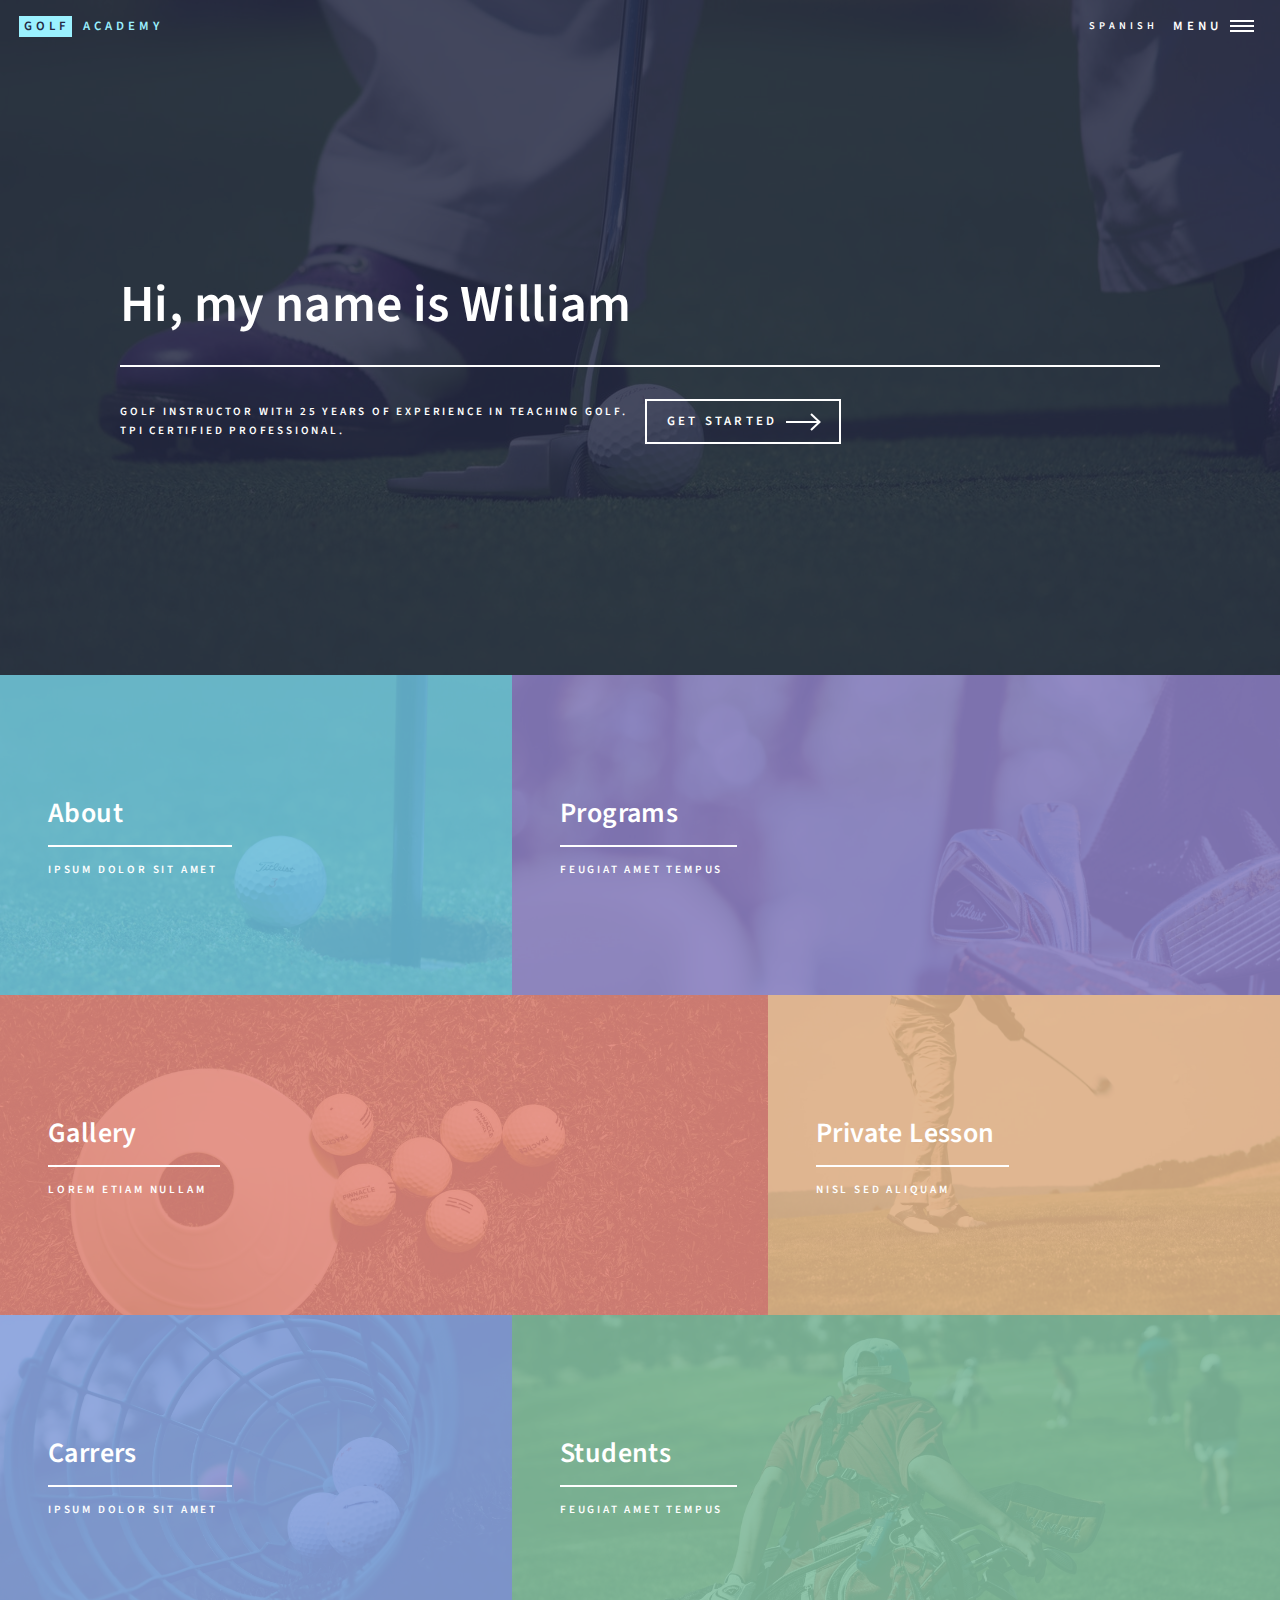
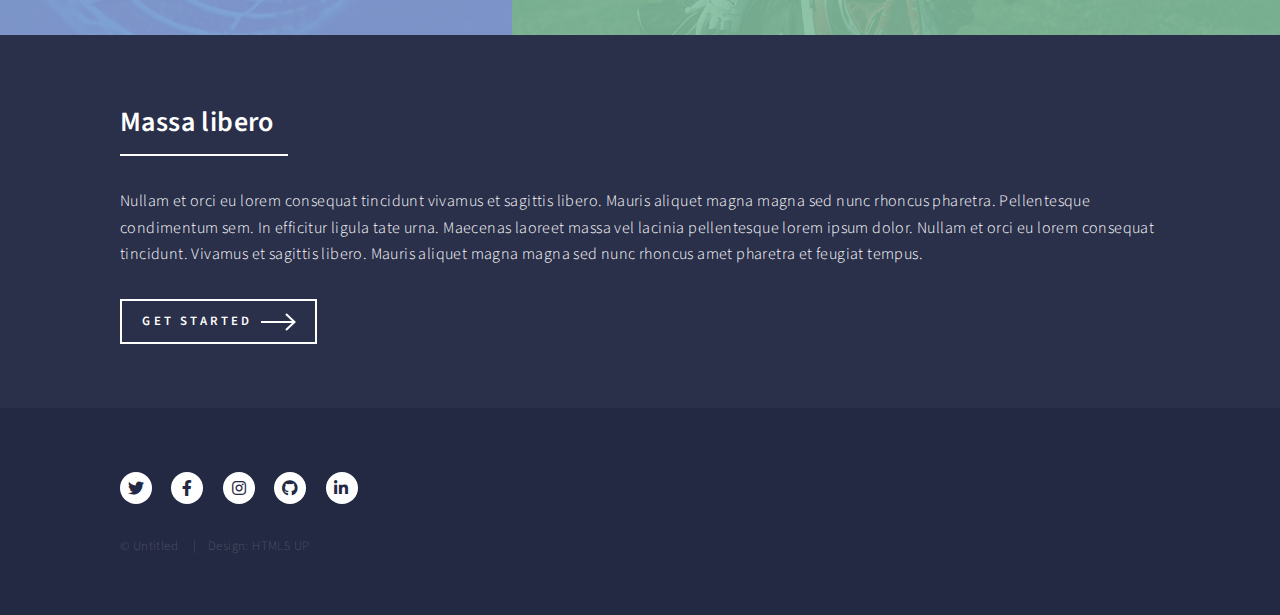
<file: index.html>
<!DOCTYPE HTML>
<!--
	Forty by HTML5 UP
	html5up.net | @ajlkn
	Free for personal and commercial use under the CCA 3.0 license (html5up.net/license)
-->
<html>

<head>
	<title>Golf Academy</title>
	<meta charset="utf-8" />
	<meta name="viewport" content="width=device-width, initial-scale=1, user-scalable=no" />
    <meta name="keywords"
        content="Golf, Academy, Golf Academy, William, Sebastian Perez, sebastian, perez, ggc, georgia gwinnett college, student, front-end, back-end, web, mobile, website, computer, software, developer, engineer" />
    <meta name="author" content="Sebastian Perez" />
    <meta name="description" content="Golf Academy website" />
    <meta property="og:image:type" content="image/png" />
    <meta property="og:title" content="Golf Academy Website" />
    <meta property="og:type" content="website" />
	<link rel="stylesheet" href="assets/css/main.css" />
	<noscript>
		<link rel="stylesheet" href="assets/css/noscript.css" /></noscript>
</head>

<body class="is-preload">

	<!-- Wrapper -->
	<div id="wrapper">

		<!-- Header -->
		<header id="header" class="alt">

			<a href="index.html" class="logo"><strong>Golf</strong> <span data-language="lacademy">Academy</span></a>

			<div class="lan">
				<a href="javascript:void(0)" data-callLang="es" data-language="language">Spanish</a>
			</div>

			<nav>
				<a href="#menu">Menu</a>
			</nav>

		</header>


		<!-- Menu -->
		<nav id="menu">
			<ul class="links">
				<li><a href="index.html">Home</a></li>
				<li><a href="landing.html">Landing</a></li>
				<li><a href="generic.html">Generic</a></li>
				<li><a href="elements.html">Elements</a></li>
			</ul>
			<ul class="actions stacked">
				<li><a href="#" class="button primary fit">Get Started</a></li>
				<li><a href="#" class="button fit">Log In</a></li>
			</ul>
		</nav>

		<!-- Banner -->
		<section id="banner" class="major">
			<div class="inner">
				<header class="major">
					<h1 data-language="lhi">Hi, my name is William</h1>
				</header>
				<div class="content">
					<p data-language="ldesc">Golf instructor with 25 years of experience in teaching golf. 
					</br>TPI Certified Professional.</p>
					<ul class="actions">
						<li><a href="#one" class="button next scrolly" data-language="lstart">Get Started</a></li>
					</ul>
				</div>
			</div>
		</section>

		<!-- Main -->
		<div id="main">

			<!-- One -->
			<section id="one" class="tiles">
				<article>
					<span class="image">
						<img src="images/golf13.jpg" alt="" />
					</span>
					<header class="major">
						<h3><a href="landing.html" class="link">About</a></h3>
						<p>Ipsum dolor sit amet</p>
					</header>
				</article>
				<article>
					<span class="image">
						<img src="images/golf18.jpg" alt="" />
					</span>
					<header class="major">
						<h3><a href="landing.html" class="link">Programs</a></h3>
						<p>feugiat amet tempus</p>
					</header>
				</article>
				<article>
					<span class="image">
						<img src="images/golf8.jpg" alt="" />
					</span>
					<header class="major">
						<h3><a href="gallery.html" class="link">Gallery</a></h3>
						<p>Lorem etiam nullam</p>
					</header>
				</article>
				<article>
					<span class="image">
						<img src="images/golf2.jpg" alt="" />
					</span>
					<header class="major">
						<h3><a href="landing.html" class="link">Private Lesson</a></h3>
						<p>Nisl sed aliquam</p>
					</header>
				</article>
				<article>
					<span class="image">
						<img src="images/golf17.jpg" alt="" />
					</span>
					<header class="major">
						<h3><a href="landing.html" class="link">Carrers</a></h3>
						<p>Ipsum dolor sit amet</p>
					</header>
				</article>
				<article>
					<span class="image">
						<img src="images/golf4.jpg" alt="" />
					</span>
					<header class="major">
						<h3><a href="landing.html" class="link">Students</a></h3>
						<p>Feugiat amet tempus</p>
					</header>
				</article>
			</section>

			<!-- Two -->
			<section id="two">
				<div class="inner">
					<header class="major">
						<h2>Massa libero</h2>
					</header>
					<p>Nullam et orci eu lorem consequat tincidunt vivamus et sagittis libero. Mauris aliquet magna
						magna sed nunc rhoncus pharetra. Pellentesque condimentum sem. In efficitur ligula tate urna.
						Maecenas laoreet massa vel lacinia pellentesque lorem ipsum dolor. Nullam et orci eu lorem
						consequat tincidunt. Vivamus et sagittis libero. Mauris aliquet magna magna sed nunc rhoncus
						amet pharetra et feugiat tempus.</p>
					<ul class="actions">
						<li><a href="landing.html" class="button next">Get Started</a></li>
					</ul>
				</div>
			</section>

		</div>

		<!-- Contact -->
		<!-- <section id="contact">
			<div class="inner">
				<section>
					<form method="post" action="#">
						<div class="fields">
							<div class="field half">
								<label for="name">Name</label>
								<input type="text" name="name" id="name" />
							</div>
							<div class="field half">
								<label for="email">Email</label>
								<input type="text" name="email" id="email" />
							</div>
							<div class="field">
								<label for="message">Message</label>
								<textarea name="message" id="message" rows="6"></textarea>
							</div>
						</div>
						<ul class="actions">
							<li><input type="submit" value="Send Message" class="primary" /></li>
							<li><input type="reset" value="Clear" /></li>
						</ul>
					</form>
				</section>
				<section class="split">
					<section>
						<div class="contact-method">
							<span class="icon solid alt fa-envelope"></span>
							<h3>Email</h3>
							<a href="#">information@untitled.tld</a>
						</div>
					</section>
					<section>
						<div class="contact-method">
							<span class="icon solid alt fa-phone"></span>
							<h3>Phone</h3>
							<span>(000) 000-0000 x12387</span>
						</div>
					</section>
					<section>
						<div class="contact-method">
							<span class="icon solid alt fa-home"></span>
							<h3>Address</h3>
							<span>1234 Somewhere Road #5432<br />
								Nashville, TN 00000<br />
								United States of America</span>
						</div>
					</section>
				</section>
			</div>
		</section> -->

		<!-- Footer -->
		<footer id="footer">
			<div class="inner">
				<ul class="icons">
					<li><a href="#" class="icon brands alt fa-twitter"><span class="label">Twitter</span></a></li>
					<li><a href="#" class="icon brands alt fa-facebook-f"><span class="label">Facebook</span></a></li>
					<li><a href="#" class="icon brands alt fa-instagram"><span class="label">Instagram</span></a></li>
					<li><a href="#" class="icon brands alt fa-github"><span class="label">GitHub</span></a></li>
					<li><a href="#" class="icon brands alt fa-linkedin-in"><span class="label">LinkedIn</span></a></li>
				</ul>
				<ul class="copyright">
					<li>&copy; Untitled</li>
					<li>Design: <a href="https://html5up.net">HTML5 UP</a></li>
				</ul>
			</div>
		</footer>

	</div>

	<!-- Scripts -->
	<script src="assets/js/jquery.min.js"></script>
	<script src="assets/js/jquery.scrolly.min.js"></script>
	<script src="assets/js/jquery.scrollex.min.js"></script>
	<script src="assets/js/browser.min.js"></script>
	<script src="assets/js/breakpoints.min.js"></script>
	<script src="assets/js/util.js"></script>
	<script src="assets/js/main.js"></script>
	<script src="assets/js/index.js"></script>

</body>

</html>
</file>
<file: assets/css/noscript.css>
/*
	Forty by HTML5 UP
	html5up.net | @ajlkn
	Free for personal and commercial use under the CCA 3.0 license (html5up.net/license)
*/

/* Banner */

	body.is-preload #banner:after {
		opacity: 0.85;
	}

	body.is-preload #banner > .inner {
		-moz-filter: none;
		-webkit-filter: none;
		-ms-filter: none;
		filter: none;
		-moz-transform: none;
		-webkit-transform: none;
		-ms-transform: none;
		transform: none;
		opacity: 1;
	}
</file>
<file: assets/css/main.css>
@import url(fontawesome-all.min.css);
@import url("https://fonts.googleapis.com/css?family=Source+Sans+Pro:300,300italic,600,600italic");

/*
	Forty by HTML5 UP
	html5up.net | @ajlkn
	Free for personal and commercial use under the CCA 3.0 license (html5up.net/license)
*/

html,
body,
div,
span,
applet,
object,
iframe,
h1,
h2,
h3,
h4,
h5,
h6,
p,
blockquote,
pre,
a,
abbr,
acronym,
address,
big,
cite,
code,
del,
dfn,
em,
img,
ins,
kbd,
q,
s,
samp,
small,
strike,
strong,
sub,
sup,
tt,
var,
b,
u,
i,
center,
dl,
dt,
dd,
ol,
ul,
li,
fieldset,
form,
label,
legend,
table,
caption,
tbody,
tfoot,
thead,
tr,
th,
td,
article,
aside,
canvas,
details,
embed,
figure,
figcaption,
footer,
header,
hgroup,
menu,
nav,
output,
ruby,
section,
summary,
time,
mark,
audio,
video {
  margin: 0;
  padding: 0;
  border: 0;
  font-size: 100%;
  font: inherit;
  vertical-align: baseline;
}

article,
aside,
details,
figcaption,
figure,
footer,
header,
hgroup,
menu,
nav,
section {
  display: block;
}

body {
  line-height: 1;
}

ol,
ul {
  list-style: none;
}

blockquote,
q {
  quotes: none;
}

blockquote:before,
blockquote:after,
q:before,
q:after {
  content: "";
  content: none;
}

table {
  border-collapse: collapse;
  border-spacing: 0;
}

body {
  -webkit-text-size-adjust: none;
}

mark {
  background-color: transparent;
  color: inherit;
}

input::-moz-focus-inner {
  border: 0;
  padding: 0;
}

input,
select,
textarea {
  -moz-appearance: none;
  -webkit-appearance: none;
  -ms-appearance: none;
  appearance: none;
}

/* Basic */

@-ms-viewport {
  width: device-width;
}

body {
  -ms-overflow-style: scrollbar;
}

@media screen and (max-width: 480px) {
  html,
  body {
    min-width: 320px;
  }
}

html {
  box-sizing: border-box;
}

*,
*:before,
*:after {
  box-sizing: inherit;
}

body {
  background: #242943;
}

body.is-preload *,
body.is-preload *:before,
body.is-preload *:after {
  -moz-animation: none !important;
  -webkit-animation: none !important;
  -ms-animation: none !important;
  animation: none !important;
  -moz-transition: none !important;
  -webkit-transition: none !important;
  -ms-transition: none !important;
  transition: none !important;
}

/* Type */

body,
input,
select,
textarea {
  color: #ffffff;
  font-family: "Source Sans Pro", Helvetica, sans-serif;
  font-size: 17pt;
  font-weight: 300;
  letter-spacing: 0.025em;
  line-height: 1.65;
}

@media screen and (max-width: 1680px) {
  body,
  input,
  select,
  textarea {
    font-size: 14pt;
  }
}

@media screen and (max-width: 1280px) {
  body,
  input,
  select,
  textarea {
    font-size: 12pt;
  }
}

@media screen and (max-width: 360px) {
  body,
  input,
  select,
  textarea {
    font-size: 11pt;
  }
}

a {
  -moz-transition: color 0.2s ease-in-out, border-bottom-color 0.2s ease-in-out;
  -webkit-transition: color 0.2s ease-in-out,
    border-bottom-color 0.2s ease-in-out;
  -ms-transition: color 0.2s ease-in-out, border-bottom-color 0.2s ease-in-out;
  transition: color 0.2s ease-in-out, border-bottom-color 0.2s ease-in-out;
  /* border-bottom: dotted 1px; */
  color: inherit;
  text-decoration: none;
}

a:hover {
  border-bottom-color: transparent;
  color: #9bf1ff !important;
}

a:active {
  color: #53e3fb !important;
}

strong,
b {
  color: #ffffff;
  font-weight: 600;
}

em,
i {
  font-style: italic;
}

p {
  margin: 0 0 2em 0;
}

h1,
h2,
h3,
h4,
h5,
h6 {
  color: #ffffff;
  font-weight: 600;
  line-height: 1.65;
  margin: 0 0 1em 0;
}

h1 a,
h2 a,
h3 a,
h4 a,
h5 a,
h6 a {
  color: inherit;
  border-bottom: 0;
}

h1 {
  font-size: 2.5em;
}

h2 {
  font-size: 1.75em;
}

h3 {
  font-size: 1.35em;
}

h4 {
  font-size: 1.1em;
}

h5 {
  font-size: 0.9em;
}

h6 {
  font-size: 0.7em;
}

@media screen and (max-width: 736px) {
  h1 {
    font-size: 2em;
  }

  h2 {
    font-size: 1.5em;
  }

  h3 {
    font-size: 1.25em;
  }
}

sub {
  font-size: 0.8em;
  position: relative;
  top: 0.5em;
}

sup {
  font-size: 0.8em;
  position: relative;
  top: -0.5em;
}

blockquote {
  border-left: solid 4px rgba(212, 212, 255, 0.1);
  font-style: italic;
  margin: 0 0 2em 0;
  padding: 0.5em 0 0.5em 2em;
}

code {
  background: rgba(212, 212, 255, 0.035);
  font-family: "Courier New", monospace;
  font-size: 0.9em;
  margin: 0 0.25em;
  padding: 0.25em 0.65em;
}

pre {
  -webkit-overflow-scrolling: touch;
  font-family: "Courier New", monospace;
  font-size: 0.9em;
  margin: 0 0 2em 0;
}

pre code {
  display: block;
  line-height: 1.75;
  padding: 1em 1.5em;
  overflow-x: auto;
}

hr {
  border: 0;
  border-bottom: solid 1px rgba(212, 212, 255, 0.1);
  margin: 2em 0;
}

hr.major {
  margin: 3em 0;
}

.align-left {
  text-align: left;
}

.align-center {
  text-align: center;
}

.align-right {
  text-align: right;
}

/* Row */

.row {
  display: flex;
  flex-wrap: wrap;
  box-sizing: border-box;
  align-items: stretch;
}

.row > * {
  box-sizing: border-box;
}

.row.gtr-uniform > * > :last-child {
  margin-bottom: 0;
}

.row.aln-left {
  justify-content: flex-start;
}

.row.aln-center {
  justify-content: center;
}

.row.aln-right {
  justify-content: flex-end;
}

.row.aln-top {
  align-items: flex-start;
}

.row.aln-middle {
  align-items: center;
}

.row.aln-bottom {
  align-items: flex-end;
}

.row > .imp {
  order: -1;
}

.row > .col-1 {
  width: 8.33333%;
}

.row > .off-1 {
  margin-left: 8.33333%;
}

.row > .col-2 {
  width: 16.66667%;
}

.row > .off-2 {
  margin-left: 16.66667%;
}

.row > .col-3 {
  width: 25%;
}

.row > .off-3 {
  margin-left: 25%;
}

.row > .col-4 {
  width: 33.33333%;
}

.row > .off-4 {
  margin-left: 33.33333%;
}

.row > .col-5 {
  width: 41.66667%;
}

.row > .off-5 {
  margin-left: 41.66667%;
}

.row > .col-6 {
  width: 50%;
}

.row > .off-6 {
  margin-left: 50%;
}

.row > .col-7 {
  width: 58.33333%;
}

.row > .off-7 {
  margin-left: 58.33333%;
}

.row > .col-8 {
  width: 66.66667%;
}

.row > .off-8 {
  margin-left: 66.66667%;
}

.row > .col-9 {
  width: 75%;
}

.row > .off-9 {
  margin-left: 75%;
}

.row > .col-10 {
  width: 83.33333%;
}

.row > .off-10 {
  margin-left: 83.33333%;
}

.row > .col-11 {
  width: 91.66667%;
}

.row > .off-11 {
  margin-left: 91.66667%;
}

.row > .col-12 {
  width: 100%;
}

.row > .off-12 {
  margin-left: 100%;
}

.row.gtr-0 {
  margin-top: 0;
  margin-left: 0em;
}

.row.gtr-0 > * {
  padding: 0 0 0 0em;
}

.row.gtr-0.gtr-uniform {
  margin-top: 0em;
}

.row.gtr-0.gtr-uniform > * {
  padding-top: 0em;
}

.row.gtr-25 {
  margin-top: 0;
  margin-left: -0.5em;
}

.row.gtr-25 > * {
  padding: 0 0 0 0.5em;
}

.row.gtr-25.gtr-uniform {
  margin-top: -0.5em;
}

.row.gtr-25.gtr-uniform > * {
  padding-top: 0.5em;
}

.row.gtr-50 {
  margin-top: 0;
  margin-left: -1em;
}

.row.gtr-50 > * {
  padding: 0 0 0 1em;
}

.row.gtr-50.gtr-uniform {
  margin-top: -1em;
}

.row.gtr-50.gtr-uniform > * {
  padding-top: 1em;
}

.row {
  margin-top: 0;
  margin-left: -2em;
}

.row > * {
  padding: 0 0 0 2em;
}

.row.gtr-uniform {
  margin-top: -2em;
}

.row.gtr-uniform > * {
  padding-top: 2em;
}

.row.gtr-150 {
  margin-top: 0;
  margin-left: -3em;
}

.row.gtr-150 > * {
  padding: 0 0 0 3em;
}

.row.gtr-150.gtr-uniform {
  margin-top: -3em;
}

.row.gtr-150.gtr-uniform > * {
  padding-top: 3em;
}

.row.gtr-200 {
  margin-top: 0;
  margin-left: -4em;
}

.row.gtr-200 > * {
  padding: 0 0 0 4em;
}

.row.gtr-200.gtr-uniform {
  margin-top: -4em;
}

.row.gtr-200.gtr-uniform > * {
  padding-top: 4em;
}

@media screen and (max-width: 1680px) {
  .row {
    display: flex;
    flex-wrap: wrap;
    box-sizing: border-box;
    align-items: stretch;
  }

  .row > * {
    box-sizing: border-box;
  }

  .row.gtr-uniform > * > :last-child {
    margin-bottom: 0;
  }

  .row.aln-left {
    justify-content: flex-start;
  }

  .row.aln-center {
    justify-content: center;
  }

  .row.aln-right {
    justify-content: flex-end;
  }

  .row.aln-top {
    align-items: flex-start;
  }

  .row.aln-middle {
    align-items: center;
  }

  .row.aln-bottom {
    align-items: flex-end;
  }

  .row > .imp-xlarge {
    order: -1;
  }

  .row > .col-1-xlarge {
    width: 8.33333%;
  }

  .row > .off-1-xlarge {
    margin-left: 8.33333%;
  }

  .row > .col-2-xlarge {
    width: 16.66667%;
  }

  .row > .off-2-xlarge {
    margin-left: 16.66667%;
  }

  .row > .col-3-xlarge {
    width: 25%;
  }

  .row > .off-3-xlarge {
    margin-left: 25%;
  }

  .row > .col-4-xlarge {
    width: 33.33333%;
  }

  .row > .off-4-xlarge {
    margin-left: 33.33333%;
  }

  .row > .col-5-xlarge {
    width: 41.66667%;
  }

  .row > .off-5-xlarge {
    margin-left: 41.66667%;
  }

  .row > .col-6-xlarge {
    width: 50%;
  }

  .row > .off-6-xlarge {
    margin-left: 50%;
  }

  .row > .col-7-xlarge {
    width: 58.33333%;
  }

  .row > .off-7-xlarge {
    margin-left: 58.33333%;
  }

  .row > .col-8-xlarge {
    width: 66.66667%;
  }

  .row > .off-8-xlarge {
    margin-left: 66.66667%;
  }

  .row > .col-9-xlarge {
    width: 75%;
  }

  .row > .off-9-xlarge {
    margin-left: 75%;
  }

  .row > .col-10-xlarge {
    width: 83.33333%;
  }

  .row > .off-10-xlarge {
    margin-left: 83.33333%;
  }

  .row > .col-11-xlarge {
    width: 91.66667%;
  }

  .row > .off-11-xlarge {
    margin-left: 91.66667%;
  }

  .row > .col-12-xlarge {
    width: 100%;
  }

  .row > .off-12-xlarge {
    margin-left: 100%;
  }

  .row.gtr-0 {
    margin-top: 0;
    margin-left: 0em;
  }

  .row.gtr-0 > * {
    padding: 0 0 0 0em;
  }

  .row.gtr-0.gtr-uniform {
    margin-top: 0em;
  }

  .row.gtr-0.gtr-uniform > * {
    padding-top: 0em;
  }

  .row.gtr-25 {
    margin-top: 0;
    margin-left: -0.5em;
  }

  .row.gtr-25 > * {
    padding: 0 0 0 0.5em;
  }

  .row.gtr-25.gtr-uniform {
    margin-top: -0.5em;
  }

  .row.gtr-25.gtr-uniform > * {
    padding-top: 0.5em;
  }

  .row.gtr-50 {
    margin-top: 0;
    margin-left: -1em;
  }

  .row.gtr-50 > * {
    padding: 0 0 0 1em;
  }

  .row.gtr-50.gtr-uniform {
    margin-top: -1em;
  }

  .row.gtr-50.gtr-uniform > * {
    padding-top: 1em;
  }

  .row {
    margin-top: 0;
    margin-left: -2em;
  }

  .row > * {
    padding: 0 0 0 2em;
  }

  .row.gtr-uniform {
    margin-top: -2em;
  }

  .row.gtr-uniform > * {
    padding-top: 2em;
  }

  .row.gtr-150 {
    margin-top: 0;
    margin-left: -3em;
  }

  .row.gtr-150 > * {
    padding: 0 0 0 3em;
  }

  .row.gtr-150.gtr-uniform {
    margin-top: -3em;
  }

  .row.gtr-150.gtr-uniform > * {
    padding-top: 3em;
  }

  .row.gtr-200 {
    margin-top: 0;
    margin-left: -4em;
  }

  .row.gtr-200 > * {
    padding: 0 0 0 4em;
  }

  .row.gtr-200.gtr-uniform {
    margin-top: -4em;
  }

  .row.gtr-200.gtr-uniform > * {
    padding-top: 4em;
  }
}

@media screen and (max-width: 1280px) {
  .row {
    display: flex;
    flex-wrap: wrap;
    box-sizing: border-box;
    align-items: stretch;
  }

  .row > * {
    box-sizing: border-box;
  }

  .row.gtr-uniform > * > :last-child {
    margin-bottom: 0;
  }

  .row.aln-left {
    justify-content: flex-start;
  }

  .row.aln-center {
    justify-content: center;
  }

  .row.aln-right {
    justify-content: flex-end;
  }

  .row.aln-top {
    align-items: flex-start;
  }

  .row.aln-middle {
    align-items: center;
  }

  .row.aln-bottom {
    align-items: flex-end;
  }

  .row > .imp-large {
    order: -1;
  }

  .row > .col-1-large {
    width: 8.33333%;
  }

  .row > .off-1-large {
    margin-left: 8.33333%;
  }

  .row > .col-2-large {
    width: 16.66667%;
  }

  .row > .off-2-large {
    margin-left: 16.66667%;
  }

  .row > .col-3-large {
    width: 25%;
  }

  .row > .off-3-large {
    margin-left: 25%;
  }

  .row > .col-4-large {
    width: 33.33333%;
  }

  .row > .off-4-large {
    margin-left: 33.33333%;
  }

  .row > .col-5-large {
    width: 41.66667%;
  }

  .row > .off-5-large {
    margin-left: 41.66667%;
  }

  .row > .col-6-large {
    width: 50%;
  }

  .row > .off-6-large {
    margin-left: 50%;
  }

  .row > .col-7-large {
    width: 58.33333%;
  }

  .row > .off-7-large {
    margin-left: 58.33333%;
  }

  .row > .col-8-large {
    width: 66.66667%;
  }

  .row > .off-8-large {
    margin-left: 66.66667%;
  }

  .row > .col-9-large {
    width: 75%;
  }

  .row > .off-9-large {
    margin-left: 75%;
  }

  .row > .col-10-large {
    width: 83.33333%;
  }

  .row > .off-10-large {
    margin-left: 83.33333%;
  }

  .row > .col-11-large {
    width: 91.66667%;
  }

  .row > .off-11-large {
    margin-left: 91.66667%;
  }

  .row > .col-12-large {
    width: 100%;
  }

  .row > .off-12-large {
    margin-left: 100%;
  }

  .row.gtr-0 {
    margin-top: 0;
    margin-left: 0em;
  }

  .row.gtr-0 > * {
    padding: 0 0 0 0em;
  }

  .row.gtr-0.gtr-uniform {
    margin-top: 0em;
  }

  .row.gtr-0.gtr-uniform > * {
    padding-top: 0em;
  }

  .row.gtr-25 {
    margin-top: 0;
    margin-left: -0.375em;
  }

  .row.gtr-25 > * {
    padding: 0 0 0 0.375em;
  }

  .row.gtr-25.gtr-uniform {
    margin-top: -0.375em;
  }

  .row.gtr-25.gtr-uniform > * {
    padding-top: 0.375em;
  }

  .row.gtr-50 {
    margin-top: 0;
    margin-left: -0.75em;
  }

  .row.gtr-50 > * {
    padding: 0 0 0 0.75em;
  }

  .row.gtr-50.gtr-uniform {
    margin-top: -0.75em;
  }

  .row.gtr-50.gtr-uniform > * {
    padding-top: 0.75em;
  }

  .row {
    margin-top: 0;
    margin-left: -1.5em;
  }

  .row > * {
    padding: 0 0 0 1.5em;
  }

  .row.gtr-uniform {
    margin-top: -1.5em;
  }

  .row.gtr-uniform > * {
    padding-top: 1.5em;
  }

  .row.gtr-150 {
    margin-top: 0;
    margin-left: -2.25em;
  }

  .row.gtr-150 > * {
    padding: 0 0 0 2.25em;
  }

  .row.gtr-150.gtr-uniform {
    margin-top: -2.25em;
  }

  .row.gtr-150.gtr-uniform > * {
    padding-top: 2.25em;
  }

  .row.gtr-200 {
    margin-top: 0;
    margin-left: -3em;
  }

  .row.gtr-200 > * {
    padding: 0 0 0 3em;
  }

  .row.gtr-200.gtr-uniform {
    margin-top: -3em;
  }

  .row.gtr-200.gtr-uniform > * {
    padding-top: 3em;
  }
}

@media screen and (max-width: 980px) {
  .row {
    display: flex;
    flex-wrap: wrap;
    box-sizing: border-box;
    align-items: stretch;
  }

  .row > * {
    box-sizing: border-box;
  }

  .row.gtr-uniform > * > :last-child {
    margin-bottom: 0;
  }

  .row.aln-left {
    justify-content: flex-start;
  }

  .row.aln-center {
    justify-content: center;
  }

  .row.aln-right {
    justify-content: flex-end;
  }

  .row.aln-top {
    align-items: flex-start;
  }

  .row.aln-middle {
    align-items: center;
  }

  .row.aln-bottom {
    align-items: flex-end;
  }

  .row > .imp-medium {
    order: -1;
  }

  .row > .col-1-medium {
    width: 8.33333%;
  }

  .row > .off-1-medium {
    margin-left: 8.33333%;
  }

  .row > .col-2-medium {
    width: 16.66667%;
  }

  .row > .off-2-medium {
    margin-left: 16.66667%;
  }

  .row > .col-3-medium {
    width: 25%;
  }

  .row > .off-3-medium {
    margin-left: 25%;
  }

  .row > .col-4-medium {
    width: 33.33333%;
  }

  .row > .off-4-medium {
    margin-left: 33.33333%;
  }

  .row > .col-5-medium {
    width: 41.66667%;
  }

  .row > .off-5-medium {
    margin-left: 41.66667%;
  }

  .row > .col-6-medium {
    width: 50%;
  }

  .row > .off-6-medium {
    margin-left: 50%;
  }

  .row > .col-7-medium {
    width: 58.33333%;
  }

  .row > .off-7-medium {
    margin-left: 58.33333%;
  }

  .row > .col-8-medium {
    width: 66.66667%;
  }

  .row > .off-8-medium {
    margin-left: 66.66667%;
  }

  .row > .col-9-medium {
    width: 75%;
  }

  .row > .off-9-medium {
    margin-left: 75%;
  }

  .row > .col-10-medium {
    width: 83.33333%;
  }

  .row > .off-10-medium {
    margin-left: 83.33333%;
  }

  .row > .col-11-medium {
    width: 91.66667%;
  }

  .row > .off-11-medium {
    margin-left: 91.66667%;
  }

  .row > .col-12-medium {
    width: 100%;
  }

  .row > .off-12-medium {
    margin-left: 100%;
  }

  .row.gtr-0 {
    margin-top: 0;
    margin-left: 0em;
  }

  .row.gtr-0 > * {
    padding: 0 0 0 0em;
  }

  .row.gtr-0.gtr-uniform {
    margin-top: 0em;
  }

  .row.gtr-0.gtr-uniform > * {
    padding-top: 0em;
  }

  .row.gtr-25 {
    margin-top: 0;
    margin-left: -0.375em;
  }

  .row.gtr-25 > * {
    padding: 0 0 0 0.375em;
  }

  .row.gtr-25.gtr-uniform {
    margin-top: -0.375em;
  }

  .row.gtr-25.gtr-uniform > * {
    padding-top: 0.375em;
  }

  .row.gtr-50 {
    margin-top: 0;
    margin-left: -0.75em;
  }

  .row.gtr-50 > * {
    padding: 0 0 0 0.75em;
  }

  .row.gtr-50.gtr-uniform {
    margin-top: -0.75em;
  }

  .row.gtr-50.gtr-uniform > * {
    padding-top: 0.75em;
  }

  .row {
    margin-top: 0;
    margin-left: -1.5em;
  }

  .row > * {
    padding: 0 0 0 1.5em;
  }

  .row.gtr-uniform {
    margin-top: -1.5em;
  }

  .row.gtr-uniform > * {
    padding-top: 1.5em;
  }

  .row.gtr-150 {
    margin-top: 0;
    margin-left: -2.25em;
  }

  .row.gtr-150 > * {
    padding: 0 0 0 2.25em;
  }

  .row.gtr-150.gtr-uniform {
    margin-top: -2.25em;
  }

  .row.gtr-150.gtr-uniform > * {
    padding-top: 2.25em;
  }

  .row.gtr-200 {
    margin-top: 0;
    margin-left: -3em;
  }

  .row.gtr-200 > * {
    padding: 0 0 0 3em;
  }

  .row.gtr-200.gtr-uniform {
    margin-top: -3em;
  }

  .row.gtr-200.gtr-uniform > * {
    padding-top: 3em;
  }
}

@media screen and (max-width: 736px) {
  .row {
    display: flex;
    flex-wrap: wrap;
    box-sizing: border-box;
    align-items: stretch;
  }

  .row > * {
    box-sizing: border-box;
  }

  .row.gtr-uniform > * > :last-child {
    margin-bottom: 0;
  }

  .row.aln-left {
    justify-content: flex-start;
  }

  .row.aln-center {
    justify-content: center;
  }

  .row.aln-right {
    justify-content: flex-end;
  }

  .row.aln-top {
    align-items: flex-start;
  }

  .row.aln-middle {
    align-items: center;
  }

  .row.aln-bottom {
    align-items: flex-end;
  }

  .row > .imp-small {
    order: -1;
  }

  .row > .col-1-small {
    width: 8.33333%;
  }

  .row > .off-1-small {
    margin-left: 8.33333%;
  }

  .row > .col-2-small {
    width: 16.66667%;
  }

  .row > .off-2-small {
    margin-left: 16.66667%;
  }

  .row > .col-3-small {
    width: 25%;
  }

  .row > .off-3-small {
    margin-left: 25%;
  }

  .row > .col-4-small {
    width: 33.33333%;
  }

  .row > .off-4-small {
    margin-left: 33.33333%;
  }

  .row > .col-5-small {
    width: 41.66667%;
  }

  .row > .off-5-small {
    margin-left: 41.66667%;
  }

  .row > .col-6-small {
    width: 50%;
  }

  .row > .off-6-small {
    margin-left: 50%;
  }

  .row > .col-7-small {
    width: 58.33333%;
  }

  .row > .off-7-small {
    margin-left: 58.33333%;
  }

  .row > .col-8-small {
    width: 66.66667%;
  }

  .row > .off-8-small {
    margin-left: 66.66667%;
  }

  .row > .col-9-small {
    width: 75%;
  }

  .row > .off-9-small {
    margin-left: 75%;
  }

  .row > .col-10-small {
    width: 83.33333%;
  }

  .row > .off-10-small {
    margin-left: 83.33333%;
  }

  .row > .col-11-small {
    width: 91.66667%;
  }

  .row > .off-11-small {
    margin-left: 91.66667%;
  }

  .row > .col-12-small {
    width: 100%;
  }

  .row > .off-12-small {
    margin-left: 100%;
  }

  .row.gtr-0 {
    margin-top: 0;
    margin-left: 0em;
  }

  .row.gtr-0 > * {
    padding: 0 0 0 0em;
  }

  .row.gtr-0.gtr-uniform {
    margin-top: 0em;
  }

  .row.gtr-0.gtr-uniform > * {
    padding-top: 0em;
  }

  .row.gtr-25 {
    margin-top: 0;
    margin-left: -0.3125em;
  }

  .row.gtr-25 > * {
    padding: 0 0 0 0.3125em;
  }

  .row.gtr-25.gtr-uniform {
    margin-top: -0.3125em;
  }

  .row.gtr-25.gtr-uniform > * {
    padding-top: 0.3125em;
  }

  .row.gtr-50 {
    margin-top: 0;
    margin-left: -0.625em;
  }

  .row.gtr-50 > * {
    padding: 0 0 0 0.625em;
  }

  .row.gtr-50.gtr-uniform {
    margin-top: -0.625em;
  }

  .row.gtr-50.gtr-uniform > * {
    padding-top: 0.625em;
  }

  .row {
    margin-top: 0;
    margin-left: -1.25em;
  }

  .row > * {
    padding: 0 0 0 1.25em;
  }

  .row.gtr-uniform {
    margin-top: -1.25em;
  }

  .row.gtr-uniform > * {
    padding-top: 1.25em;
  }

  .row.gtr-150 {
    margin-top: 0;
    margin-left: -1.875em;
  }

  .row.gtr-150 > * {
    padding: 0 0 0 1.875em;
  }

  .row.gtr-150.gtr-uniform {
    margin-top: -1.875em;
  }

  .row.gtr-150.gtr-uniform > * {
    padding-top: 1.875em;
  }

  .row.gtr-200 {
    margin-top: 0;
    margin-left: -2.5em;
  }

  .row.gtr-200 > * {
    padding: 0 0 0 2.5em;
  }

  .row.gtr-200.gtr-uniform {
    margin-top: -2.5em;
  }

  .row.gtr-200.gtr-uniform > * {
    padding-top: 2.5em;
  }
}

@media screen and (max-width: 480px) {
  .row {
    display: flex;
    flex-wrap: wrap;
    box-sizing: border-box;
    align-items: stretch;
  }

  .row > * {
    box-sizing: border-box;
  }

  .row.gtr-uniform > * > :last-child {
    margin-bottom: 0;
  }

  .row.aln-left {
    justify-content: flex-start;
  }

  .row.aln-center {
    justify-content: center;
  }

  .row.aln-right {
    justify-content: flex-end;
  }

  .row.aln-top {
    align-items: flex-start;
  }

  .row.aln-middle {
    align-items: center;
  }

  .row.aln-bottom {
    align-items: flex-end;
  }

  .row > .imp-xsmall {
    order: -1;
  }

  .row > .col-1-xsmall {
    width: 8.33333%;
  }

  .row > .off-1-xsmall {
    margin-left: 8.33333%;
  }

  .row > .col-2-xsmall {
    width: 16.66667%;
  }

  .row > .off-2-xsmall {
    margin-left: 16.66667%;
  }

  .row > .col-3-xsmall {
    width: 25%;
  }

  .row > .off-3-xsmall {
    margin-left: 25%;
  }

  .row > .col-4-xsmall {
    width: 33.33333%;
  }

  .row > .off-4-xsmall {
    margin-left: 33.33333%;
  }

  .row > .col-5-xsmall {
    width: 41.66667%;
  }

  .row > .off-5-xsmall {
    margin-left: 41.66667%;
  }

  .row > .col-6-xsmall {
    width: 50%;
  }

  .row > .off-6-xsmall {
    margin-left: 50%;
  }

  .row > .col-7-xsmall {
    width: 58.33333%;
  }

  .row > .off-7-xsmall {
    margin-left: 58.33333%;
  }

  .row > .col-8-xsmall {
    width: 66.66667%;
  }

  .row > .off-8-xsmall {
    margin-left: 66.66667%;
  }

  .row > .col-9-xsmall {
    width: 75%;
  }

  .row > .off-9-xsmall {
    margin-left: 75%;
  }

  .row > .col-10-xsmall {
    width: 83.33333%;
  }

  .row > .off-10-xsmall {
    margin-left: 83.33333%;
  }

  .row > .col-11-xsmall {
    width: 91.66667%;
  }

  .row > .off-11-xsmall {
    margin-left: 91.66667%;
  }

  .row > .col-12-xsmall {
    width: 100%;
  }

  .row > .off-12-xsmall {
    margin-left: 100%;
  }

  .row.gtr-0 {
    margin-top: 0;
    margin-left: 0em;
  }

  .row.gtr-0 > * {
    padding: 0 0 0 0em;
  }

  .row.gtr-0.gtr-uniform {
    margin-top: 0em;
  }

  .row.gtr-0.gtr-uniform > * {
    padding-top: 0em;
  }

  .row.gtr-25 {
    margin-top: 0;
    margin-left: -0.3125em;
  }

  .row.gtr-25 > * {
    padding: 0 0 0 0.3125em;
  }

  .row.gtr-25.gtr-uniform {
    margin-top: -0.3125em;
  }

  .row.gtr-25.gtr-uniform > * {
    padding-top: 0.3125em;
  }

  .row.gtr-50 {
    margin-top: 0;
    margin-left: -0.625em;
  }

  .row.gtr-50 > * {
    padding: 0 0 0 0.625em;
  }

  .row.gtr-50.gtr-uniform {
    margin-top: -0.625em;
  }

  .row.gtr-50.gtr-uniform > * {
    padding-top: 0.625em;
  }

  .row {
    margin-top: 0;
    margin-left: -1.25em;
  }

  .row > * {
    padding: 0 0 0 1.25em;
  }

  .row.gtr-uniform {
    margin-top: -1.25em;
  }

  .row.gtr-uniform > * {
    padding-top: 1.25em;
  }

  .row.gtr-150 {
    margin-top: 0;
    margin-left: -1.875em;
  }

  .row.gtr-150 > * {
    padding: 0 0 0 1.875em;
  }

  .row.gtr-150.gtr-uniform {
    margin-top: -1.875em;
  }

  .row.gtr-150.gtr-uniform > * {
    padding-top: 1.875em;
  }

  .row.gtr-200 {
    margin-top: 0;
    margin-left: -2.5em;
  }

  .row.gtr-200 > * {
    padding: 0 0 0 2.5em;
  }

  .row.gtr-200.gtr-uniform {
    margin-top: -2.5em;
  }

  .row.gtr-200.gtr-uniform > * {
    padding-top: 2.5em;
  }
}

/* Section/Article */

section.special,
article.special {
  text-align: center;
}

header.major {
  width: -moz-max-content;
  width: -webkit-max-content;
  width: -ms-max-content;
  width: max-content;
  margin-bottom: 2em;
}

header.major > :first-child {
  margin-bottom: 0;
  width: calc(100% + 0.5em);
}

header.major > :first-child:after {
  content: "";
  background-color: #ffffff;
  display: block;
  height: 2px;
  margin: 0.325em 0 0.5em 0;
  width: 100%;
}

header.major > p {
  font-size: 0.7em;
  font-weight: 600;
  letter-spacing: 0.25em;
  margin-bottom: 0;
  text-transform: uppercase;
}

body.is-ie header.major > :first-child:after {
  max-width: 9em;
}

body.is-ie header.major > h1:after {
  max-width: 100% !important;
}

@media screen and (max-width: 736px) {
  header.major > p br {
    display: none;
  }
}

/* Form */

form {
  margin: 0 0 2em 0;
}

form > :last-child {
  margin-bottom: 0;
}

form > .fields {
  display: -moz-flex;
  display: -webkit-flex;
  display: -ms-flex;
  display: flex;
  -moz-flex-wrap: wrap;
  -webkit-flex-wrap: wrap;
  -ms-flex-wrap: wrap;
  flex-wrap: wrap;
  width: calc(100% + 3em);
  margin: -1.5em 0 2em -1.5em;
}

form > .fields > .field {
  -moz-flex-grow: 0;
  -webkit-flex-grow: 0;
  -ms-flex-grow: 0;
  flex-grow: 0;
  -moz-flex-shrink: 0;
  -webkit-flex-shrink: 0;
  -ms-flex-shrink: 0;
  flex-shrink: 0;
  padding: 1.5em 0 0 1.5em;
  width: calc(100% - 1.5em);
}

form > .fields > .field.half {
  width: calc(50% - 0.75em);
}

form > .fields > .field.third {
  width: calc(100% / 3 - 0.5em);
}

form > .fields > .field.quarter {
  width: calc(25% - 0.375em);
}

@media screen and (max-width: 480px) {
  form > .fields {
    width: calc(100% + 3em);
    margin: -1.5em 0 2em -1.5em;
  }

  form > .fields > .field {
    padding: 1.5em 0 0 1.5em;
    width: calc(100% - 1.5em);
  }

  form > .fields > .field.half {
    width: calc(100% - 1.5em);
  }

  form > .fields > .field.third {
    width: calc(100% - 1.5em);
  }

  form > .fields > .field.quarter {
    width: calc(100% - 1.5em);
  }
}

label {
  color: #ffffff;
  display: block;
  font-size: 0.8em;
  font-weight: 600;
  letter-spacing: 0.25em;
  margin: 0 0 1em 0;
  text-transform: uppercase;
}

input[type="text"],
input[type="password"],
input[type="email"],
input[type="tel"],
input[type="search"],
input[type="url"],
select,
textarea {
  -moz-appearance: none;
  -webkit-appearance: none;
  -ms-appearance: none;
  appearance: none;
  background: rgba(212, 212, 255, 0.035);
  border: none;
  border-radius: 0;
  color: inherit;
  display: block;
  outline: 0;
  padding: 0 1em;
  text-decoration: none;
  width: 100%;
}

input[type="text"]:invalid,
input[type="password"]:invalid,
input[type="email"]:invalid,
input[type="tel"]:invalid,
input[type="search"]:invalid,
input[type="url"]:invalid,
select:invalid,
textarea:invalid {
  box-shadow: none;
}

input[type="text"]:focus,
input[type="password"]:focus,
input[type="email"]:focus,
input[type="tel"]:focus,
input[type="search"]:focus,
input[type="url"]:focus,
select:focus,
textarea:focus {
  border-color: #9bf1ff;
  box-shadow: 0 0 0 2px #9bf1ff;
}

select {
  background-image: url("data:image/svg+xml;charset=utf8,%3Csvg xmlns='http://www.w3.org/2000/svg' width='40' height='40' preserveAspectRatio='none' viewBox='0 0 40 40'%3E%3Cpath d='M9.4,12.3l10.4,10.4l10.4-10.4c0.2-0.2,0.5-0.4,0.9-0.4c0.3,0,0.6,0.1,0.9,0.4l3.3,3.3c0.2,0.2,0.4,0.5,0.4,0.9 c0,0.4-0.1,0.6-0.4,0.9L20.7,31.9c-0.2,0.2-0.5,0.4-0.9,0.4c-0.3,0-0.6-0.1-0.9-0.4L4.3,17.3c-0.2-0.2-0.4-0.5-0.4-0.9 c0-0.4,0.1-0.6,0.4-0.9l3.3-3.3c0.2-0.2,0.5-0.4,0.9-0.4S9.1,12.1,9.4,12.3z' fill='rgba(212, 212, 255, 0.1)' /%3E%3C/svg%3E");
  background-size: 1.25rem;
  background-repeat: no-repeat;
  background-position: calc(100% - 1rem) center;
  height: 2.75em;
  padding-right: 2.75em;
  text-overflow: ellipsis;
}

select option {
  color: #ffffff;
  background: #242943;
}

select:focus::-ms-value {
  background-color: transparent;
}

select::-ms-expand {
  display: none;
}

input[type="text"],
input[type="password"],
input[type="email"],
input[type="tel"],
input[type="search"],
input[type="url"],
select {
  height: 2.75em;
}

textarea {
  padding: 0.75em 1em;
}

input[type="checkbox"],
input[type="radio"] {
  -moz-appearance: none;
  -webkit-appearance: none;
  -ms-appearance: none;
  appearance: none;
  display: block;
  float: left;
  margin-right: -2em;
  opacity: 0;
  width: 1em;
  z-index: -1;
}

input[type="checkbox"] + label,
input[type="radio"] + label {
  text-decoration: none;
  color: #ffffff;
  cursor: pointer;
  display: inline-block;
  font-weight: 300;
  padding-left: 2.65em;
  padding-right: 0.75em;
  position: relative;
}

input[type="checkbox"] + label:before,
input[type="radio"] + label:before {
  -moz-osx-font-smoothing: grayscale;
  -webkit-font-smoothing: antialiased;
  display: inline-block;
  font-style: normal;
  font-variant: normal;
  text-rendering: auto;
  line-height: 1;
  text-transform: none !important;
  font-family: "Font Awesome 5 Free";
  font-weight: 900;
}

input[type="checkbox"] + label:before,
input[type="radio"] + label:before {
  background: rgba(212, 212, 255, 0.035);
  content: "";
  display: inline-block;
  font-size: 0.8em;
  height: 2.0625em;
  left: 0;
  letter-spacing: 0;
  line-height: 2.0625em;
  position: absolute;
  text-align: center;
  top: 0;
  width: 2.0625em;
}

input[type="checkbox"]:checked + label:before,
input[type="radio"]:checked + label:before {
  background: #ffffff;
  border-color: #9bf1ff;
  content: "\f00c";
  color: #242943;
}

input[type="checkbox"]:focus + label:before,
input[type="radio"]:focus + label:before {
  box-shadow: 0 0 0 2px #9bf1ff;
}

input[type="radio"] + label:before {
  border-radius: 100%;
}

::-webkit-input-placeholder {
  color: rgba(244, 244, 255, 0.2) !important;
  opacity: 1;
}

:-moz-placeholder {
  color: rgba(244, 244, 255, 0.2) !important;
  opacity: 1;
}

::-moz-placeholder {
  color: rgba(244, 244, 255, 0.2) !important;
  opacity: 1;
}

:-ms-input-placeholder {
  color: rgba(244, 244, 255, 0.2) !important;
  opacity: 1;
}

/* Box */

.box {
  border: solid 1px rgba(212, 212, 255, 0.1);
  margin-bottom: 2em;
  padding: 1.5em;
}

.box > :last-child,
.box > :last-child > :last-child,
.box > :last-child > :last-child > :last-child {
  margin-bottom: 0;
}

.box.alt {
  border: 0;
  border-radius: 0;
  padding: 0;
}

/* Icon */

.icon {
  text-decoration: none;
  border-bottom: none;
  position: relative;
}

.icon:before {
  -moz-osx-font-smoothing: grayscale;
  -webkit-font-smoothing: antialiased;
  display: inline-block;
  font-style: normal;
  font-variant: normal;
  text-rendering: auto;
  line-height: 1;
  text-transform: none !important;
  font-family: "Font Awesome 5 Free";
  font-weight: 400;
}

.icon > .label {
  display: none;
}

.icon:before {
  line-height: inherit;
}

.icon.solid:before {
  font-weight: 900;
}

.icon.brands:before {
  font-family: "Font Awesome 5 Brands";
}

.icon.alt:before {
  background-color: #ffffff;
  border-radius: 100%;
  color: #242943;
  display: inline-block;
  height: 2em;
  line-height: 2em;
  text-align: center;
  width: 2em;
}

a.icon.alt:before {
  -moz-transition: background-color 0.2s ease-in-out;
  -webkit-transition: background-color 0.2s ease-in-out;
  -ms-transition: background-color 0.2s ease-in-out;
  transition: background-color 0.2s ease-in-out;
}

a.icon.alt:hover:before {
  background-color: #6fc3df;
}

a.icon.alt:active:before {
  background-color: #37a6cb;
}

/* Image */

.image {
  border: 0;
  display: inline-block;
  position: relative;
}

.image img {
  display: block;
}

.image.left,
.image.right {
  max-width: 30%;
}

.image.left img,
.image.right img {
  width: 100%;
}

.image.left {
  float: left;
  margin: 0 1.5em 1.25em 0;
  top: 0.25em;
}

.image.right {
  float: right;
  margin: 0 0 1.25em 1.5em;
  top: 0.25em;
}

.image.fit {
  display: block;
  margin: 0 0 2em 0;
  width: 100%;
}

.image.fit img {
  width: 100%;
}

.image.main {
  display: block;
  margin: 2.5em 0;
  width: 100%;
}

.image.main img {
  width: 100%;
}

@media screen and (max-width: 736px) {
  .image.main {
    margin: 1.5em 0;
  }
}

.mypic{
	background-color:pink;
    background-size: 100% 100%;
    background-repeat: none;
    width: 400px;
    height: 400px;
    /* display: flex; */
    flex-wrap: wrap;
    flex-direction: column;
    /* align-items: center; */
    /* justify-content: center; */
}

.mypic:hover{
	border: red solid 5px;
}
#closeup{
	display: none;
    width: 70%;
    height: 80%;
    position: fixed;
    left: 15%;
    top: 10%;
    background-color:pink;
    background-size: 100% 100%;
    background-repeat: none;
    border: black solid 5px;
    padding: 5px;
}

/* List */

ol {
  list-style: decimal;
  margin: 0 0 2em 0;
  padding-left: 1.25em;
}

ol li {
  padding-left: 0.25em;
}

ul {
  list-style: disc;
  margin: 0 0 2em 0;
  padding-left: 1em;
}

ul li {
  padding-left: 0.5em;
}

ul.alt {
  list-style: none;
  padding-left: 0;
}

ul.alt li {
  border-top: solid 1px rgba(212, 212, 255, 0.1);
  padding: 0.5em 0;
}

ul.alt li:first-child {
  border-top: 0;
  padding-top: 0;
}

dl {
  margin: 0 0 2em 0;
}

dl dt {
  display: block;
  font-weight: 600;
  margin: 0 0 1em 0;
}

dl dd {
  margin-left: 2em;
}

/* Actions */

ul.actions {
  display: -moz-flex;
  display: -webkit-flex;
  display: -ms-flex;
  display: flex;
  cursor: default;
  list-style: none;
  margin-left: -1em;
  padding-left: 0;
}

ul.actions li {
  padding: 0 0 0 1em;
  vertical-align: middle;
}

ul.actions.special {
  -moz-justify-content: center;
  -webkit-justify-content: center;
  -ms-justify-content: center;
  justify-content: center;
  width: 100%;
  margin-left: 0;
}

ul.actions.special li:first-child {
  padding-left: 0;
}

ul.actions.stacked {
  -moz-flex-direction: column;
  -webkit-flex-direction: column;
  -ms-flex-direction: column;
  flex-direction: column;
  margin-left: 0;
}

ul.actions.stacked li {
  padding: 1.3em 0 0 0;
}

ul.actions.stacked li:first-child {
  padding-top: 0;
}

ul.actions.fit {
  width: calc(100% + 1em);
}

ul.actions.fit li {
  -moz-flex-grow: 1;
  -webkit-flex-grow: 1;
  -ms-flex-grow: 1;
  flex-grow: 1;
  -moz-flex-shrink: 1;
  -webkit-flex-shrink: 1;
  -ms-flex-shrink: 1;
  flex-shrink: 1;
  width: 100%;
}

ul.actions.fit li > * {
  width: 100%;
}

ul.actions.fit.stacked {
  width: 100%;
}

/* Icons */

ul.icons {
  cursor: default;
  list-style: none;
  padding-left: 0;
}

ul.icons li {
  display: inline-block;
  padding: 0 1em 0 0;
}

ul.icons li:last-child {
  padding-right: 0;
}

@media screen and (max-width: 736px) {
  ul.icons li {
    padding: 0 0.75em 0 0;
  }
}

/* Pagination */

ul.pagination {
  cursor: default;
  list-style: none;
  padding-left: 0;
}

ul.pagination li {
  display: inline-block;
  padding-left: 0;
  vertical-align: middle;
}

ul.pagination li > .page {
  -moz-transition: background-color 0.2s ease-in-out, color 0.2s ease-in-out;
  -webkit-transition: background-color 0.2s ease-in-out, color 0.2s ease-in-out;
  -ms-transition: background-color 0.2s ease-in-out, color 0.2s ease-in-out;
  transition: background-color 0.2s ease-in-out, color 0.2s ease-in-out;
  border-bottom: 0;
  display: inline-block;
  font-size: 0.8em;
  font-weight: 600;
  height: 1.5em;
  line-height: 1.5em;
  margin: 0 0.125em;
  min-width: 1.5em;
  padding: 0 0.5em;
  text-align: center;
}

ul.pagination li > .page.active {
  background-color: #ffffff;
  color: #242943;
}

ul.pagination li > .page.active:hover {
  background-color: #9bf1ff;
  color: #242943 !important;
}

ul.pagination li > .page.active:active {
  background-color: #53e3fb;
}

ul.pagination li:first-child {
  padding-right: 0.75em;
}

ul.pagination li:last-child {
  padding-left: 0.75em;
}

@media screen and (max-width: 480px) {
  ul.pagination li:nth-child(n + 2):nth-last-child(n + 2) {
    display: none;
  }

  ul.pagination li:first-child {
    padding-right: 0;
  }
}

/* Table */

.table-wrapper {
  -webkit-overflow-scrolling: touch;
  overflow-x: auto;
}

table {
  margin: 0 0 2em 0;
  width: 100%;
}

table tbody tr {
  border: solid 1px rgba(212, 212, 255, 0.1);
  border-left: 0;
  border-right: 0;
}

table tbody tr:nth-child(2n + 1) {
  background-color: rgba(212, 212, 255, 0.035);
}

table td {
  padding: 0.75em 0.75em;
}

table th {
  color: #ffffff;
  font-size: 0.9em;
  font-weight: 600;
  padding: 0 0.75em 0.75em 0.75em;
  text-align: left;
}

table thead {
  border-bottom: solid 2px rgba(212, 212, 255, 0.1);
}

table tfoot {
  border-top: solid 2px rgba(212, 212, 255, 0.1);
}

table.alt {
  border-collapse: separate;
}

table.alt tbody tr td {
  border: solid 1px rgba(212, 212, 255, 0.1);
  border-left-width: 0;
  border-top-width: 0;
}

table.alt tbody tr td:first-child {
  border-left-width: 1px;
}

table.alt tbody tr:first-child td {
  border-top-width: 1px;
}

table.alt thead {
  border-bottom: 0;
}

table.alt tfoot {
  border-top: 0;
}

/* Button */

input[type="submit"],
input[type="reset"],
input[type="button"],
button,
.button {
  -moz-appearance: none;
  -webkit-appearance: none;
  -ms-appearance: none;
  appearance: none;
  -moz-transition: background-color 0.2s ease-in-out,
    box-shadow 0.2s ease-in-out, color 0.2s ease-in-out;
  -webkit-transition: background-color 0.2s ease-in-out,
    box-shadow 0.2s ease-in-out, color 0.2s ease-in-out;
  -ms-transition: background-color 0.2s ease-in-out, box-shadow 0.2s ease-in-out,
    color 0.2s ease-in-out;
  transition: background-color 0.2s ease-in-out, box-shadow 0.2s ease-in-out,
    color 0.2s ease-in-out;
  background-color: transparent;
  border: 0;
  border-radius: 0;
  box-shadow: inset 0 0 0 2px #ffffff;
  color: #ffffff;
  cursor: pointer;
  display: inline-block;
  font-size: 0.8em;
  font-weight: 600;
  height: 3.5em;
  letter-spacing: 0.25em;
  line-height: 3.5em;
  padding: 0 1.75em;
  text-align: center;
  text-decoration: none;
  text-transform: uppercase;
  white-space: nowrap;
}

input[type="submit"]:hover,
input[type="submit"]:active,
input[type="reset"]:hover,
input[type="reset"]:active,
input[type="button"]:hover,
input[type="button"]:active,
button:hover,
button:active,
.button:hover,
.button:active {
  box-shadow: inset 0 0 0 2px #9bf1ff;
  color: #9bf1ff;
}

input[type="submit"]:active,
input[type="reset"]:active,
input[type="button"]:active,
button:active,
.button:active {
  background-color: rgba(155, 241, 255, 0.1);
  box-shadow: inset 0 0 0 2px #53e3fb;
  color: #53e3fb;
}

input[type="submit"].icon:before,
input[type="reset"].icon:before,
input[type="button"].icon:before,
button.icon:before,
.button.icon:before {
  margin-right: 0.5em;
}

input[type="submit"].fit,
input[type="reset"].fit,
input[type="button"].fit,
button.fit,
.button.fit {
  width: 100%;
}

input[type="submit"].small,
input[type="reset"].small,
input[type="button"].small,
button.small,
.button.small {
  font-size: 0.6em;
}

input[type="submit"].large,
input[type="reset"].large,
input[type="button"].large,
button.large,
.button.large {
  font-size: 1.25em;
  height: 3em;
  line-height: 3em;
}

input[type="submit"].next,
input[type="reset"].next,
input[type="button"].next,
button.next,
.button.next {
  padding-right: 4.5em;
  position: relative;
}

input[type="submit"].next:before,
input[type="submit"].next:after,
input[type="reset"].next:before,
input[type="reset"].next:after,
input[type="button"].next:before,
input[type="button"].next:after,
button.next:before,
button.next:after,
.button.next:before,
.button.next:after {
  -moz-transition: opacity 0.2s ease-in-out;
  -webkit-transition: opacity 0.2s ease-in-out;
  -ms-transition: opacity 0.2s ease-in-out;
  transition: opacity 0.2s ease-in-out;
  background-position: center right;
  background-repeat: no-repeat;
  background-size: 36px 24px;
  content: "";
  display: block;
  height: 100%;
  position: absolute;
  right: 1.5em;
  top: 0;
  vertical-align: middle;
  width: 36px;
}

input[type="submit"].next:before,
input[type="reset"].next:before,
input[type="button"].next:before,
button.next:before,
.button.next:before {
  background-image: url("data:image/svg+xml;charset=utf8,%3Csvg xmlns='http://www.w3.org/2000/svg' xmlns:xlink='http://www.w3.org/1999/xlink' width='36px' height='24px' viewBox='0 0 36 24' zoomAndPan='disable'%3E%3Cstyle%3Eline %7B stroke: %23ffffff%3B stroke-width: 2px%3B %7D%3C/style%3E%3Cline x1='0' y1='12' x2='34' y2='12' /%3E%3Cline x1='25' y1='4' x2='34' y2='12.5' /%3E%3Cline x1='25' y1='20' x2='34' y2='11.5' /%3E%3C/svg%3E");
}

input[type="submit"].next:after,
input[type="reset"].next:after,
input[type="button"].next:after,
button.next:after,
.button.next:after {
  background-image: url("data:image/svg+xml;charset=utf8,%3Csvg xmlns='http://www.w3.org/2000/svg' xmlns:xlink='http://www.w3.org/1999/xlink' width='36px' height='24px' viewBox='0 0 36 24' zoomAndPan='disable'%3E%3Cstyle%3Eline %7B stroke: %239bf1ff%3B stroke-width: 2px%3B %7D%3C/style%3E%3Cline x1='0' y1='12' x2='34' y2='12' /%3E%3Cline x1='25' y1='4' x2='34' y2='12.5' /%3E%3Cline x1='25' y1='20' x2='34' y2='11.5' /%3E%3C/svg%3E");
  opacity: 0;
  z-index: 1;
}

input[type="submit"].next:hover:after,
input[type="submit"].next:active:after,
input[type="reset"].next:hover:after,
input[type="reset"].next:active:after,
input[type="button"].next:hover:after,
input[type="button"].next:active:after,
button.next:hover:after,
button.next:active:after,
.button.next:hover:after,
.button.next:active:after {
  opacity: 1;
}

@media screen and (max-width: 1280px) {
  input[type="submit"].next,
  input[type="reset"].next,
  input[type="button"].next,
  button.next,
  .button.next {
    padding-right: 5em;
  }
}

input[type="submit"].primary,
input[type="reset"].primary,
input[type="button"].primary,
button.primary,
.button.primary {
  background-color: #ffffff;
  box-shadow: none;
  color: #242943;
}

input[type="submit"].primary:hover,
input[type="submit"].primary:active,
input[type="reset"].primary:hover,
input[type="reset"].primary:active,
input[type="button"].primary:hover,
input[type="button"].primary:active,
button.primary:hover,
button.primary:active,
.button.primary:hover,
.button.primary:active {
  background-color: #9bf1ff;
  color: #242943 !important;
}

input[type="submit"].primary:active,
input[type="reset"].primary:active,
input[type="button"].primary:active,
button.primary:active,
.button.primary:active {
  background-color: #53e3fb;
}

input[type="submit"].disabled,
input[type="submit"]:disabled,
input[type="reset"].disabled,
input[type="reset"]:disabled,
input[type="button"].disabled,
input[type="button"]:disabled,
button.disabled,
button:disabled,
.button.disabled,
.button:disabled {
  pointer-events: none;
  cursor: default;
  opacity: 0.25;
}

/* Tiles */

.tiles {
  display: -moz-flex;
  display: -webkit-flex;
  display: -ms-flex;
  display: flex;
  -moz-flex-wrap: wrap;
  -webkit-flex-wrap: wrap;
  -ms-flex-wrap: wrap;
  flex-wrap: wrap;
  border-top: 0 !important;
}

.tiles + * {
  border-top: 0 !important;
}

.tiles article {
  -moz-align-items: center;
  -webkit-align-items: center;
  -ms-align-items: center;
  align-items: center;
  display: -moz-flex;
  display: -webkit-flex;
  display: -ms-flex;
  display: flex;
  -moz-transition: -moz-transform 0.25s ease, opacity 0.25s ease,
    -moz-filter 1s ease, -webkit-filter 1s ease;
  -webkit-transition: -webkit-transform 0.25s ease, opacity 0.25s ease,
    -webkit-filter 1s ease, -webkit-filter 1s ease;
  -ms-transition: -ms-transform 0.25s ease, opacity 0.25s ease,
    -ms-filter 1s ease, -webkit-filter 1s ease;
  transition: transform 0.25s ease, opacity 0.25s ease, filter 1s ease,
    -webkit-filter 1s ease;
  padding: 4em 4em 2em 4em;
  background-position: center;
  background-repeat: no-repeat;
  background-size: cover;
  cursor: default;
  height: 40vh;
  max-height: 40em;
  min-height: 23em;
  overflow: hidden;
  position: relative;
  width: 40%;
}

.tiles article .image {
  display: none;
}

.tiles article header {
  position: relative;
  z-index: 3;
}

.tiles article h3 {
  font-size: 1.75em;
}

.tiles article h3 a:hover {
  color: inherit !important;
}

.tiles article .link.primary {
  border: 0;
  height: 100%;
  left: 0;
  position: absolute;
  top: 0;
  width: 100%;
  z-index: 4;
}

.tiles article:before {
  -moz-transition: opacity 0.5s ease;
  -webkit-transition: opacity 0.5s ease;
  -ms-transition: opacity 0.5s ease;
  transition: opacity 0.5s ease;
  bottom: 0;
  content: "";
  display: block;
  height: 100%;
  left: 0;
  opacity: 0.85;
  position: absolute;
  width: 100%;
  z-index: 2;
}

.tiles article:after {
  background-color: rgba(36, 41, 67, 0.25);
  content: "";
  display: block;
  height: 100%;
  left: 0;
  position: absolute;
  top: 0;
  width: 100%;
  z-index: 1;
}

.tiles article:hover:before {
  opacity: 0;
}

.tiles article.is-transitioning {
  -moz-transform: scale(0.95);
  -webkit-transform: scale(0.95);
  -ms-transform: scale(0.95);
  transform: scale(0.95);
  -moz-filter: blur(0.5em);
  -webkit-filter: blur(0.5em);
  -ms-filter: blur(0.5em);
  filter: blur(0.5em);
  opacity: 0;
}

.tiles article:nth-child(4n - 1),
.tiles article:nth-child(4n - 2) {
  width: 60%;
}

.tiles article:nth-child(6n - 5):before {
  background-color: #6fc3df;
}

.tiles article:nth-child(6n - 4):before {
  background-color: #8d82c4;
}

.tiles article:nth-child(6n - 3):before {
  background-color: #ec8d81;
}

.tiles article:nth-child(6n - 2):before {
  background-color: #e7b788;
}

.tiles article:nth-child(6n - 1):before {
  background-color: #8ea9e8;
}

.tiles article:nth-child(6n):before {
  background-color: #87c5a4;
}

@media screen and (max-width: 1280px) {
  .tiles article {
    padding: 4em 3em 2em 3em;
    height: 30vh;
    max-height: 30em;
    min-height: 20em;
  }
}

@media screen and (max-width: 980px) {
  .tiles article {
    width: 50% !important;
  }
}

@media screen and (max-width: 736px) {
  .tiles article {
    padding: 3em 1.5em 1em 1.5em;
    height: 16em;
    max-height: none;
    min-height: 0;
  }

  .tiles article h3 {
    font-size: 1.5em;
  }
}

@media screen and (max-width: 480px) {
  .tiles {
    display: block;
  }

  .tiles article {
    height: 20em;
    width: 100% !important;
  }
}

/* Contact Method */

.contact-method {
  margin: 0 0 2em 0;
  padding-left: 3.25em;
  position: relative;
}

.contact-method .icon {
  left: 0;
  position: absolute;
  top: 0;
}

.contact-method h3 {
  margin: 0 0 0.5em 0;
}

/* Spotlights */

.spotlights {
  border-top: 0 !important;
}

.spotlights + * {
  border-top: 0 !important;
}

.spotlights > section {
  display: -moz-flex;
  display: -webkit-flex;
  display: -ms-flex;
  display: flex;
  -moz-flex-direction: row;
  -webkit-flex-direction: row;
  -ms-flex-direction: row;
  flex-direction: row;
  background-color: #2e3450;
}

.spotlights > section > .image {
  background-position: center center;
  background-size: cover;
  border-radius: 0;
  display: block;
  position: relative;
  width: 30%;
}

.spotlights > section > .image img {
  border-radius: 0;
  display: block;
  width: 100%;
}

.spotlights > section > .image:before {
  background: rgba(36, 41, 67, 0.9);
  content: "";
  display: block;
  height: 100%;
  left: 0;
  opacity: 0;
  position: absolute;
  top: 0;
  width: 100%;
}

.spotlights > section > .content {
  display: -moz-flex;
  display: -webkit-flex;
  display: -ms-flex;
  display: flex;
  -moz-flex-direction: column;
  -webkit-flex-direction: column;
  -ms-flex-direction: column;
  flex-direction: column;
  -moz-justify-content: center;
  -webkit-justify-content: center;
  -ms-justify-content: center;
  justify-content: center;
  -moz-align-items: center;
  -webkit-align-items: center;
  -ms-align-items: center;
  align-items: center;
  padding: 2em 3em 0.1em 3em;
  width: 70%;
}

.spotlights > section > .content > .inner {
  margin: 0 auto;
  max-width: 100%;
  width: 65em;
}

.spotlights > section:nth-child(2n) {
  -moz-flex-direction: row-reverse;
  -webkit-flex-direction: row-reverse;
  -ms-flex-direction: row-reverse;
  flex-direction: row-reverse;
  background-color: #333856;
}

.spotlights > section:nth-child(2n) > .content {
  -moz-align-items: -moz-flex-end;
  -webkit-align-items: -webkit-flex-end;
  -ms-align-items: -ms-flex-end;
  align-items: flex-end;
}

@media screen and (max-width: 1680px) {
  .spotlights > section > .image {
    width: 40%;
  }

  .spotlights > section > .content {
    width: 60%;
  }
}

@media screen and (max-width: 1280px) {
  .spotlights > section > .image {
    width: 45%;
  }

  .spotlights > section > .content {
    width: 55%;
  }
}

@media screen and (max-width: 980px) {
  .spotlights > section {
    display: block;
  }

  .spotlights > section > .image {
    width: 100%;
  }

  .spotlights > section > .content {
    padding: 4em 3em 2em 3em;
    width: 100%;
  }
}

@media screen and (max-width: 736px) {
  .spotlights > section > .content {
    padding: 3em 1.5em 1em 1.5em;
  }
}

/* Header */

@-moz-keyframes reveal-header {
  0% {
    top: -4em;
    opacity: 0;
  }

  100% {
    top: 0;
    opacity: 1;
  }
}

@-webkit-keyframes reveal-header {
  0% {
    top: -4em;
    opacity: 0;
  }

  100% {
    top: 0;
    opacity: 1;
  }
}

@-ms-keyframes reveal-header {
  0% {
    top: -4em;
    opacity: 0;
  }

  100% {
    top: 0;
    opacity: 1;
  }
}

@keyframes reveal-header {
  0% {
    top: -4em;
    opacity: 0;
  }

  100% {
    top: 0;
    opacity: 1;
  }
}

#header {
  display: -moz-flex;
  display: -webkit-flex;
  display: -ms-flex;
  display: flex;
  background-color: #2a2f4a;
  box-shadow: 0 0 0.25em 0 rgba(0, 0, 0, 0.15);
  cursor: default;
  font-weight: 600;
  height: 3.25em;
  left: 0;
  letter-spacing: 0.25em;
  line-height: 3.25em;
  margin: 0;
  position: fixed;
  text-transform: uppercase;
  top: 0;
  width: 100%;
  z-index: 10000;
}

#header .logo {
  border: 0;
  display: inline-block;
  font-size: 0.8em;
  height: inherit;
  line-height: inherit;
  padding: 0 1.5em;
}

#header .logo strong {
  -moz-transition: background-color 0.2s ease-in-out, color 0.2s ease-in-out;
  -webkit-transition: background-color 0.2s ease-in-out, color 0.2s ease-in-out;
  -ms-transition: background-color 0.2s ease-in-out, color 0.2s ease-in-out;
  transition: background-color 0.2s ease-in-out, color 0.2s ease-in-out;
  background-color: #ffffff;
  color: #242943;
  display: inline-block;
  line-height: 1.65em;
  margin-right: 0.325em;
  padding: 0 0.125em 0 0.375em;
}

#header .logo:hover strong {
  background-color: #9bf1ff;
}

#header .logo:active strong {
  background-color: #53e3fb;
}

#header .lan{
  position: absolute;
  right: 11em;
  font-size: 0.65em;
  height: inherit;
  /* line-height: inherit; */
  padding: 0 0.75em;
 

}



#header nav {
  display: -moz-flex;
  display: -webkit-flex;
  display: -ms-flex;
  display: flex;
  -moz-justify-content: -moz-flex-end;
  -webkit-justify-content: -webkit-flex-end;
  -ms-justify-content: -ms-flex-end;
  justify-content: flex-end;
  -moz-flex-grow: 1;
  -webkit-flex-grow: 1;
  -ms-flex-grow: 1;
  flex-grow: 1;
  height: inherit;
  line-height: inherit;
}

#header nav a {
  border: 0;
  display: block;
  font-size: 0.8em;
  height: inherit;
  line-height: inherit;
  padding: 0 0.75em;
  position: relative;
  vertical-align: middle;
}

#header nav a:last-child {
  padding-right: 1.5em;
  
}

#header nav a[href="#menu"] {
  padding-right: 3.325em !important;
}

#header nav a[href="#menu"]:before,
#header nav a[href="#menu"]:after {
  background-image: url("data:image/svg+xml;charset=utf8,%3Csvg xmlns='http://www.w3.org/2000/svg' width='24' height='32' viewBox='0 0 24 32' preserveAspectRatio='none'%3E%3Cstyle%3Eline %7B stroke-width: 2px%3B stroke: %23ffffff%3B %7D%3C/style%3E%3Cline x1='0' y1='11' x2='24' y2='11' /%3E%3Cline x1='0' y1='21' x2='24' y2='21' /%3E%3Cline x1='0' y1='16' x2='24' y2='16' /%3E%3C/svg%3E");
  background-position: center;
  background-repeat: no-repeat;
  background-size: 24px 32px;
  content: "";
  display: block;
  height: 100%;
  position: absolute;
  right: 1.5em;
  top: 0;
  vertical-align: middle;
  width: 24px;
}

#header nav a[href="#menu"]:after {
  -moz-transition: opacity 0.2s ease-in-out;
  -webkit-transition: opacity 0.2s ease-in-out;
  -ms-transition: opacity 0.2s ease-in-out;
  transition: opacity 0.2s ease-in-out;
  background-image: url("data:image/svg+xml;charset=utf8,%3Csvg xmlns='http://www.w3.org/2000/svg' width='24' height='32' viewBox='0 0 24 32' preserveAspectRatio='none'%3E%3Cstyle%3Eline %7B stroke-width: 2px%3B stroke: %239bf1ff%3B %7D%3C/style%3E%3Cline x1='0' y1='11' x2='24' y2='11' /%3E%3Cline x1='0' y1='21' x2='24' y2='21' /%3E%3Cline x1='0' y1='16' x2='24' y2='16' /%3E%3C/svg%3E");
  opacity: 0;
  z-index: 1;
}

#header nav a[href="#menu"]:hover:after,
#header nav a[href="#menu"]:active:after {
  opacity: 1;
}

#header nav a[href="#menu"]:last-child {
  padding-right: 3.875em !important;
}

#header nav a[href="#menu"]:last-child:before,
#header nav a[href="#menu"]:last-child:after {
  right: 2em;
}

#header.reveal {
  -moz-animation: reveal-header 0.35s ease;
  -webkit-animation: reveal-header 0.35s ease;
  -ms-animation: reveal-header 0.35s ease;
  animation: reveal-header 0.35s ease;
}

#header.alt {
  -moz-transition: opacity 2.5s ease;
  -webkit-transition: opacity 2.5s ease;
  -ms-transition: opacity 2.5s ease;
  transition: opacity 2.5s ease;
  -moz-transition-delay: 0.75s;
  -webkit-transition-delay: 0.75s;
  -ms-transition-delay: 0.75s;
  transition-delay: 0.75s;
  -moz-animation: none;
  -webkit-animation: none;
  -ms-animation: none;
  animation: none;
  background-color: transparent;
  box-shadow: none;
  position: absolute;
}

#header.alt.style1 .logo strong {
  color: #6fc3df;
}

#header.alt.style2 .logo strong {
  color: #8d82c4;
}

#header.alt.style3 .logo strong {
  color: #ec8d81;
}

#header.alt.style4 .logo strong {
  color: #e7b788;
}

#header.alt.style5 .logo strong {
  color: #8ea9e8;
}

#header.alt.style6 .logo strong {
  color: #87c5a4;
}

body.is-preload #header.alt {
  opacity: 0;
}

@media screen and (max-width: 1680px) {
  #header nav a[href="#menu"] {
    padding-right: 3.75em !important;
  }

  #header nav a[href="#menu"]:last-child {
    padding-right: 4.25em !important;
  }
}

@media screen and (max-width: 1280px) {
  #header nav a[href="#menu"] {
    padding-right: 4em !important;
  }

  #header nav a[href="#menu"]:last-child {
    padding-right: 4.5em !important;
  }
}

@media screen and (max-width: 736px) {
  #header {
    height: 2.75em;
    line-height: 2.75em;
  }

  #header .logo {
    padding: 0 1em;
  }

  #header nav a {
    padding: 0 0.5em;
  }

  #header nav a:last-child {
    padding-right: 1em;
  }

  #header nav a[href="#menu"] {
    padding-right: 3.25em !important;
  }

  #header nav a[href="#menu"]:before,
  #header nav a[href="#menu"]:after {
    right: 0.75em;
  }

  #header nav a[href="#menu"]:last-child {
    padding-right: 4em !important;
  }

  #header nav a[href="#menu"]:last-child:before,
  #header nav a[href="#menu"]:last-child:after {
    right: 1.5em;
  }
}

@media screen and (max-width: 480px) {
  #header .logo span {
    display: none;
  }

  #header nav a[href="#menu"] {
    overflow: hidden;
    padding-right: 0 !important;
    text-indent: 5em;
    white-space: nowrap;
    width: 5em;
  }

  #header nav a[href="#menu"]:before,
  #header nav a[href="#menu"]:after {
    right: 0;
    width: inherit;
  }

  #header nav a[href="#menu"]:last-child:before,
  #header nav a[href="#menu"]:last-child:after {
    width: 4em;
    right: 0;
  }
}

/* Banner */

#banner {
  -moz-align-items: center;
  -webkit-align-items: center;
  -ms-align-items: center;
  align-items: center;
  background-image: url("../../images/golf1.jpg");
  display: -moz-flex;
  display: -webkit-flex;
  display: -ms-flex;
  display: flex;
  padding: 6em 0 2em 0;
  background-attachment: fixed;
  background-position: center;
  background-repeat: no-repeat;
  background-size: cover;
  border-bottom: 0 !important;
  cursor: default;
  height: 60vh;
  margin-bottom: -3.25em;
  max-height: 32em;
  min-height: 22em;
  position: relative;
  top: -3.25em;
}

#banner:after {
  -moz-transition: opacity 2.5s ease;
  -webkit-transition: opacity 2.5s ease;
  -ms-transition: opacity 2.5s ease;
  transition: opacity 2.5s ease;
  -moz-transition-delay: 0.75s;
  -webkit-transition-delay: 0.75s;
  -ms-transition-delay: 0.75s;
  transition-delay: 0.75s;
  pointer-events: none;
  background-color: #242943;
  content: "";
  display: block;
  height: 100%;
  left: 0;
  opacity: 0.85;
  position: absolute;
  top: 0;
  width: 100%;
  z-index: 1;
}

#banner h1 {
  font-size: 3.25em;
}

#banner > .inner {
  -moz-transition: opacity 1.5s ease, -moz-transform 0.5s ease-out,
    -moz-filter 0.5s ease, -webkit-filter 0.5s ease;
  -webkit-transition: opacity 1.5s ease, -webkit-transform 0.5s ease-out,
    -webkit-filter 0.5s ease, -webkit-filter 0.5s ease;
  -ms-transition: opacity 1.5s ease, -ms-transform 0.5s ease-out,
    -ms-filter 0.5s ease, -webkit-filter 0.5s ease;
  transition: opacity 1.5s ease, transform 0.5s ease-out, filter 0.5s ease,
    -webkit-filter 0.5s ease;
  padding: 0 !important;
  position: relative;
  z-index: 2;
}

#banner > .inner .image {
  display: none;
}

#banner > .inner header {
  width: auto;
}

#banner > .inner header > :first-child {
  width: auto;
}

#banner > .inner header > :first-child:after {
  max-width: 100%;
}

#banner > .inner .content {
  display: -moz-flex;
  display: -webkit-flex;
  display: -ms-flex;
  display: flex;
  -moz-align-items: center;
  -webkit-align-items: center;
  -ms-align-items: center;
  align-items: center;
  margin: 0 0 2em 0;
}

#banner > .inner .content > * {
  margin-right: 1.5em;
  margin-bottom: 0;
}

#banner > .inner .content > :last-child {
  margin-right: 0;
}

#banner > .inner .content p {
  font-size: 0.7em;
  font-weight: 600;
  letter-spacing: 0.25em;
  text-transform: uppercase;
}

#banner.major {
  height: 75vh;
  min-height: 30em;
  max-height: 50em;
}

#banner.major.alt {
  opacity: 0.75;
}

#banner.style1:after {
  background-color: #6fc3df;
}

#banner.style2:after {
  background-color: #8d82c4;
}

#banner.style3:after {
  background-color: #ec8d81;
}

#banner.style4:after {
  background-color: #e7b788;
}

#banner.style5:after {
  background-color: #8ea9e8;
}

#banner.style6:after {
  background-color: #87c5a4;
}

body.is-preload #banner:after {
  opacity: 1;
}

body.is-preload #banner > .inner {
  -moz-filter: blur(0.125em);
  -webkit-filter: blur(0.125em);
  -ms-filter: blur(0.125em);
  filter: blur(0.125em);
  -moz-transform: translateX(-0.5em);
  -webkit-transform: translateX(-0.5em);
  -ms-transform: translateX(-0.5em);
  transform: translateX(-0.5em);
  opacity: 0;
}

@media screen and (max-width: 1280px) {
  #banner {
    background-attachment: scroll;
  }
}

@media screen and (max-width: 736px) {
  #banner {
    padding: 5em 0 1em 0;
    height: auto;
    margin-bottom: -2.75em;
    max-height: none;
    min-height: 0;
    top: -2.75em;
  }

  #banner h1 {
    font-size: 2em;
  }

  #banner > .inner .content {
    display: block;
  }

  #banner > .inner .content > * {
    margin-right: 0;
    margin-bottom: 2em;
  }

  #banner.major {
    height: auto;
    min-height: 0;
    max-height: none;
  }
}

@media screen and (max-width: 480px) {
  #banner {
    padding: 6em 0 2em 0;
  }

  #banner > .inner .content p br {
    display: none;
  }

  #banner.major {
    padding: 8em 0 4em 0;
  }
}

/* Main */

#main {
  background-color: #2a2f4a;
}

#main > * {
  border-top: solid 1px rgba(212, 212, 255, 0.1);
}

#main > *:first-child {
  border-top: 0;
}

#main > * > .inner {
  padding: 4em 0 2em 0;
  margin: 0 auto;
  max-width: 65em;
  width: calc(100% - 6em);
}

div.container6 {
  /* height: 10em; */
  display: flex;
  align-items: center;
  justify-content: center 
}

@media screen and (max-width: 736px) {
  #main > * > .inner {
    padding: 3em 0 1em 0;
    width: calc(100% - 3em);
  }
}

#main.alt {
  background-color: transparent;
  border-bottom: solid 1px rgba(212, 212, 255, 0.1);
}

/* Contact */

#contact {
  border-bottom: solid 1px rgba(212, 212, 255, 0.1);
  overflow-x: hidden;
}

#contact > .inner {
  display: -moz-flex;
  display: -webkit-flex;
  display: -ms-flex;
  display: flex;
  padding: 0 !important;
}

#contact > .inner > :nth-child(2n - 1) {
  padding: 4em 3em 2em 0;
  border-right: solid 1px rgba(212, 212, 255, 0.1);
  width: 60%;
}

#contact > .inner > :nth-child(2n) {
  padding-left: 3em;
  width: 40%;
}

#contact > .inner > .split {
  padding: 0;
}

#contact > .inner > .split > * {
  padding: 3em 0 1em 3em;
  position: relative;
}

#contact > .inner > .split > *:before {
  border-top: solid 1px rgba(212, 212, 255, 0.1);
  content: "";
  display: block;
  margin-left: -3em;
  position: absolute;
  top: 0;
  width: calc(100vw + 3em);
}

#contact > .inner > .split > :first-child:before {
  display: none;
}

@media screen and (max-width: 980px) {
  #contact > .inner {
    display: block;
  }

  #contact > .inner > :nth-child(2n - 1) {
    padding: 4em 0 2em 0;
    border-right: 0;
    width: 100%;
  }

  #contact > .inner > :nth-child(2n) {
    padding-left: 0;
    width: 100%;
  }

  #contact > .inner > .split > * {
    padding: 3em 0 1em 0;
  }

  #contact > .inner > .split > :first-child:before {
    display: block;
  }
}

@media screen and (max-width: 736px) {
  #contact > .inner > :nth-child(2n - 1) {
    padding: 3em 0 1em 0;
  }
}

/* Footer */

#footer .copyright {
  font-size: 0.8em;
  list-style: none;
  padding-left: 0;
}

#footer .copyright li {
  border-left: solid 1px rgba(212, 212, 255, 0.1);
  color: rgba(244, 244, 255, 0.2);
  display: inline-block;
  line-height: 1;
  margin-left: 1em;
  padding-left: 1em;
}

#footer .copyright li:first-child {
  border-left: 0;
  margin-left: 0;
  padding-left: 0;
}

@media screen and (max-width: 480px) {
  #footer .copyright li {
    display: block;
    border-left: 0;
    margin-left: 0;
    padding-left: 0;
    line-height: inherit;
  }
}

/* Wrapper */

#wrapper {
  -moz-transition: -moz-filter 0.35s ease, -webkit-filter 0.35s ease,
    opacity 0.375s ease-out;
  -webkit-transition: -webkit-filter 0.35s ease, -webkit-filter 0.35s ease,
    opacity 0.375s ease-out;
  -ms-transition: -ms-filter 0.35s ease, -webkit-filter 0.35s ease,
    opacity 0.375s ease-out;
  transition: filter 0.35s ease, -webkit-filter 0.35s ease,
    opacity 0.375s ease-out;
  padding-top: 3.25em;
}

#wrapper.is-transitioning {
  opacity: 0;
}

#wrapper > * > .inner {
  padding: 4em 0 2em 0;
  margin: 0 auto;
  max-width: 65em;
  width: calc(100% - 6em);
}

@media screen and (max-width: 736px) {
  #wrapper > * > .inner {
    padding: 3em 0 1em 0;
    width: calc(100% - 3em);
  }
}

@media screen and (max-width: 736px) {
  #wrapper {
    padding-top: 2.75em;
  }
}

/* Menu */

#menu {
  -moz-transition: -moz-transform 0.35s ease, opacity 0.35s ease,
    visibility 0.35s;
  -webkit-transition: -webkit-transform 0.35s ease, opacity 0.35s ease,
    visibility 0.35s;
  -ms-transition: -ms-transform 0.35s ease, opacity 0.35s ease, visibility 0.35s;
  transition: transform 0.35s ease, opacity 0.35s ease, visibility 0.35s;
  -moz-align-items: center;
  -webkit-align-items: center;
  -ms-align-items: center;
  align-items: center;
  display: -moz-flex;
  display: -webkit-flex;
  display: -ms-flex;
  display: flex;
  -moz-justify-content: center;
  -webkit-justify-content: center;
  -ms-justify-content: center;
  justify-content: center;
  pointer-events: none;
  background: rgba(36, 41, 67, 0.9);
  box-shadow: none;
  height: 100%;
  left: 0;
  opacity: 0;
  overflow: hidden;
  padding: 3em 2em;
  position: fixed;
  top: 0;
  visibility: hidden;
  width: 100%;
  z-index: 10002;
}

#menu .inner {
  -moz-transition: -moz-transform 0.35s ease-out, opacity 0.35s ease,
    visibility 0.35s;
  -webkit-transition: -webkit-transform 0.35s ease-out, opacity 0.35s ease,
    visibility 0.35s;
  -ms-transition: -ms-transform 0.35s ease-out, opacity 0.35s ease,
    visibility 0.35s;
  transition: transform 0.35s ease-out, opacity 0.35s ease, visibility 0.35s;
  -moz-transform: rotateX(20deg);
  -webkit-transform: rotateX(20deg);
  -ms-transform: rotateX(20deg);
  transform: rotateX(20deg);
  -webkit-overflow-scrolling: touch;
  max-width: 100%;
  max-height: 100vh;
  opacity: 0;
  overflow: auto;
  text-align: center;
  visibility: hidden;
  width: 18em;
}

#menu .inner > :first-child {
  margin-top: 2em;
}

#menu .inner > :last-child {
  margin-bottom: 3em;
}

#menu ul {
  margin: 0 0 1em 0;
}

#menu ul.links {
  list-style: none;
  padding: 0;
}

#menu ul.links > li {
  padding: 0;
}

#menu ul.links > li > a:not(.button) {
  border: 0;
  border-top: solid 1px rgba(212, 212, 255, 0.1);
  display: block;
  font-size: 0.8em;
  font-weight: 600;
  letter-spacing: 0.25em;
  line-height: 4em;
  text-decoration: none;
  text-transform: uppercase;
}

#menu ul.links > li > .button {
  display: block;
  margin: 0.5em 0 0 0;
}

#menu ul.links > li:first-child > a:not(.button) {
  border-top: 0 !important;
}

#menu .close {
  -moz-transition: color 0.2s ease-in-out;
  -webkit-transition: color 0.2s ease-in-out;
  -ms-transition: color 0.2s ease-in-out;
  transition: color 0.2s ease-in-out;
  -webkit-tap-highlight-color: rgba(0, 0, 0, 0);
  border: 0;
  cursor: pointer;
  display: block;
  height: 4em;
  line-height: 4em;
  overflow: hidden;
  padding-right: 1.25em;
  position: absolute;
  right: 0;
  text-align: right;
  text-indent: 8em;
  top: 0;
  vertical-align: middle;
  white-space: nowrap;
  width: 8em;
}

#menu .close:before,
#menu .close:after {
  -moz-transition: opacity 0.2s ease-in-out;
  -webkit-transition: opacity 0.2s ease-in-out;
  -ms-transition: opacity 0.2s ease-in-out;
  transition: opacity 0.2s ease-in-out;
  background-position: center;
  background-repeat: no-repeat;
  content: "";
  display: block;
  height: 4em;
  position: absolute;
  right: 0;
  top: 0;
  width: 4em;
}

#menu .close:before {
  background-image: url("data:image/svg+xml;charset=utf8,%3Csvg xmlns='http://www.w3.org/2000/svg' xmlns:xlink='http://www.w3.org/1999/xlink' width='20px' height='20px' viewBox='0 0 20 20' zoomAndPan='disable'%3E%3Cstyle%3Eline %7B stroke: %23ffffff%3B stroke-width: 2%3B %7D%3C/style%3E%3Cline x1='0' y1='0' x2='20' y2='20' /%3E%3Cline x1='20' y1='0' x2='0' y2='20' /%3E%3C/svg%3E");
}

#menu .close:after {
  background-image: url("data:image/svg+xml;charset=utf8,%3Csvg xmlns='http://www.w3.org/2000/svg' xmlns:xlink='http://www.w3.org/1999/xlink' width='20px' height='20px' viewBox='0 0 20 20' zoomAndPan='disable'%3E%3Cstyle%3Eline %7B stroke: %239bf1ff%3B stroke-width: 2%3B %7D%3C/style%3E%3Cline x1='0' y1='0' x2='20' y2='20' /%3E%3Cline x1='20' y1='0' x2='0' y2='20' /%3E%3C/svg%3E");
  opacity: 0;
}

#menu .close:hover:after,
#menu .close:active:after {
  opacity: 1;
}

body.is-ie #menu {
  background: rgba(42, 47, 74, 0.975);
}

body.is-menu-visible #wrapper {
  -moz-filter: blur(0.5em);
  -webkit-filter: blur(0.5em);
  -ms-filter: blur(0.5em);
  filter: blur(0.5em);
}

body.is-menu-visible #menu {
  pointer-events: auto;
  opacity: 1;
  visibility: visible;
}

body.is-menu-visible #menu .inner {
  -moz-transform: none;
  -webkit-transform: none;
  -ms-transform: none;
  transform: none;
  opacity: 1;
  visibility: visible;
}
</file>
